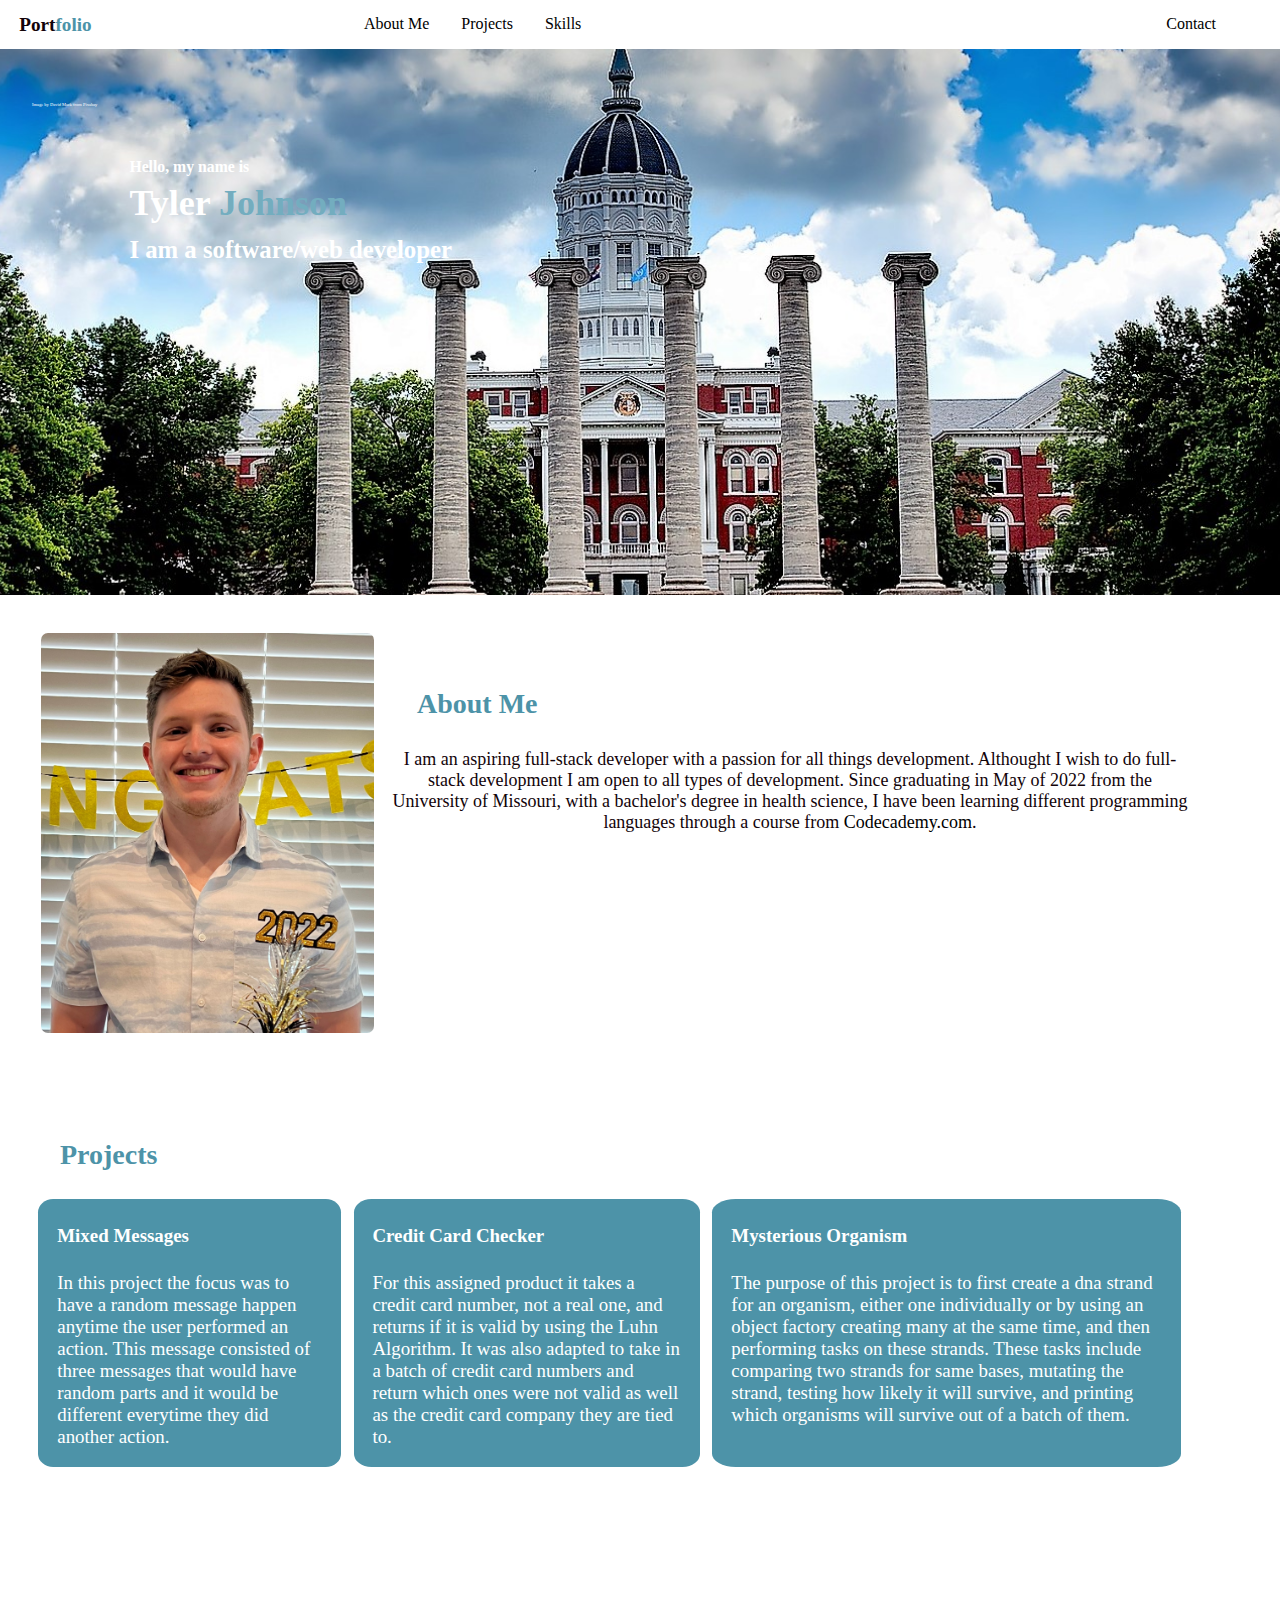
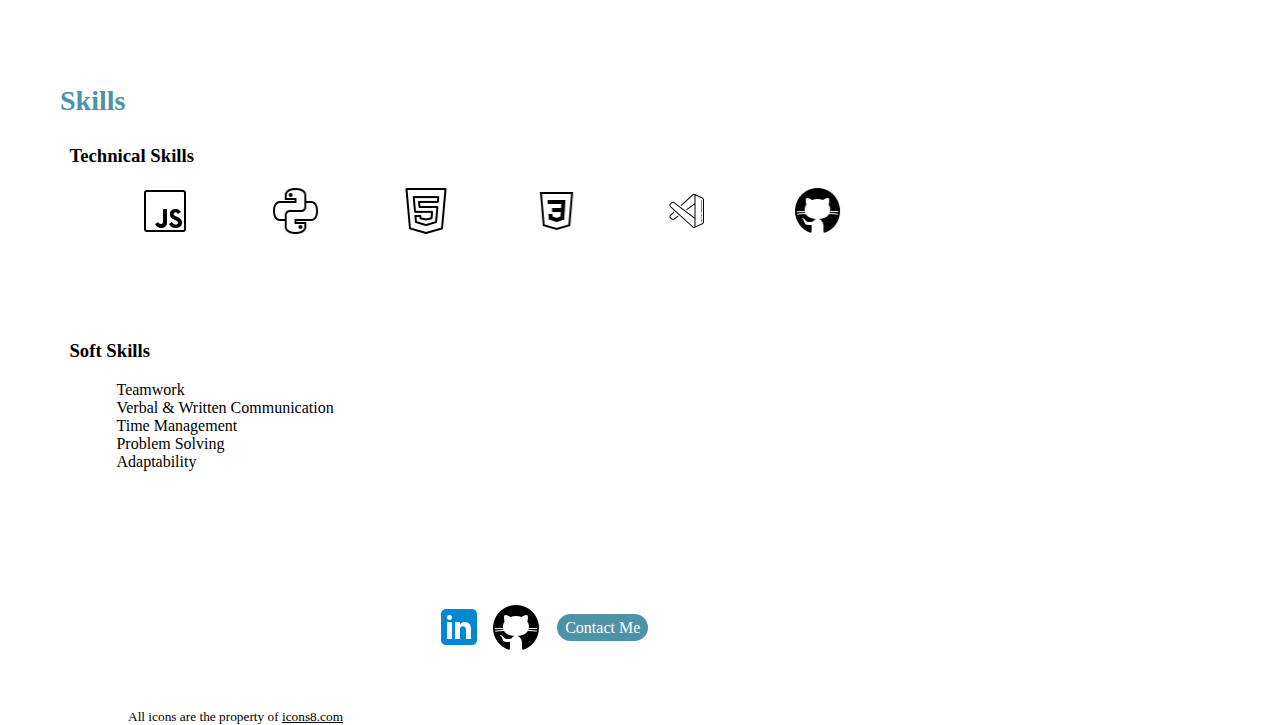
<file: index.html>
<!DOCTYPE html>
<html lang="en">
    <head>
        <meta chatset="UTF-8">
        <meta name="viewport" content="width=device-width, initial-scale=1.0">
        <title>Tyler Johnson Portfolio</title>
        <link rel="stylesheet" href="style/index.css"/>
    </head>
    <body>
            <div class="navbar">
                <div class="container">
                    <a href="./index.html" class="logo">Port<span class="logo-name">folio</span></a>
                    <img id="mobile-cta" class="mobile-menu" src="images/menu.svg">
                    <nav>
                        <img id="mobile-exit" class="mobile-menu-exit" src="images/exit.svg">       
                        <ul class="primary-nav">
                            <li><a href=#About-Me>About Me</a></li>
                            <li><a href=#Projects>Projects</a></li>
                            <li><a href=#Skills>Skills</a></li>
                        </ul> 
                        <ul class="secondary-nav">
                            <li><a href="./contact.html">Contact</a></li>
                        </ul>
                    </nav>  
                </div>
            </div> 
        <section class="introduction">
            <p class="pic-cite">Image by <a href="https://pixabay.com/users/12019-12019/?utm_source=link-attribution&amp;utm_medium=referral&amp;utm_campaign=image&amp;utm_content=1618326" target=_blank>David Mark</a> from <a href="https://pixabay.com/?utm_source=link-attribution&amp;utm_medium=referral&amp;utm_campaign=image&amp;utm_content=1618326" target=_blank>Pixabay</a></p>
            <div class="left-col">
                <h3 class="greeting">Hello, my name is</h3>
                <h1 class="name">Tyler <span>Johnson</span></h1>
                <h2 class="title">I am a software/web developer</h2>
            </div>
        </section>


        <section class="about-me-section" id="About-Me">
            <div class="about-left">
                <img src="images/Profile Pic.jpg" class ="profile-pic" alt="picture of the creator of this website">
            </div>
            <div class="about-right">
            <h2 class="head">About Me</h2>
                <ul class="description">
                    <p>
                        I am an aspiring full-stack developer with a passion for all things development. Althought I wish to
                        do full-stack development I am open to all types of development. Since graduating in May of 2022 from
                        the University of Missouri, with a bachelor's degree in health science, I have been learning different
                        programming languages through a course from <a href="https://www.codecademy.com/learn" target="_blank">Codecademy.com</a>.
                    </p>
                    
                </ul>
            </div>
        </section>

        <section class="project-section">
            <div class="container">
                <h2 class="head" id="Projects">Projects</h2>
                <ul class="project-items">
                    <li class="project">
                        <h4><a href="https://github.com/Tylermj27/Mixed-message/blob/main/mixed-message.js" target=_blank>Mixed Messages</a></h4>
                        <p>In this project the focus was to have a random message happen anytime the user performed
                            an action. This message consisted of three messages that would have random parts and it would
                            be different everytime they did another action. 
                        </p>
                    </li>
                    <li>
                        <h4><a href="https://github.com/Tylermj27/Credit-card-checker/blob/main/main.js" target=_blank>Credit Card Checker</a></h4>
                        <p>For this assigned product it takes a credit card number, not a real one, and returns if it is 
                            valid by using the Luhn Algorithm. It was also adapted to take in a batch of credit card numbers
                            and return which ones were not valid as well as the credit card company they are tied to.
                        </p>                        
                    </li>
                    <li>
                        <h4><a href="https://github.com/Tylermj27/Mystery-Organism/blob/main/main.js" target=_blank>Mysterious Organism</a></h4>
                        <p>The purpose of this project is to first create a dna strand for an organism, either one individually
                            or by using an object factory creating many at the same time, and then performing tasks on these strands.
                            These tasks include comparing two strands for same bases, mutating the strand, testing how likely it will survive, 
                            and printing which organisms will survive out of a batch of them.     
                        </p>
                    </li>
                </ul>
            </div>
        </section>

        <section class="skill-section" id="Skills">
            <div class="container">
                <h2 class="head">Skills</h2>
                <h3>Technical Skills</h3>
                <ul class="skill-items">
                    <li><img class ="icon" src="./images/icons8-javascript-50.png"></li>
                    <li><img class ="icon" src="./images/icons8-python-50.png"></li>
                    <li><img class ="icon" src="./images/icons8-html-5-50.png"></li>
                    <li><img class ="icon" src="./images/icons8-css3-50.png"></li>
                    <li><img class="icon" src="./images/icons8-visual-studio-code-2019.svg">
                    <li><img class ="icon" src="./images/icons8-github-50.png"></li>
                </ul>
                <h3>Soft Skills</h3>
                <ul class="soft-skills">
                    <li>Teamwork</li>
                    <li>Verbal & Written Communication</li>
                    <li>Time Management</li>
                    <li>Problem Solving</li>
                    <li>Adaptability</li>
                </ul>
            </div>
        </section>
        <section class="social-media">
            <div class="containter">
                <div class="social-left">
                <ul class="socials">
                    <li><a href="www.linkedin.com/in/tyler-johnson-468099216" target=_blank><img src="./images/icons8-linkedin-48.png"></a></li>
                    <li><a href="https://github.com/Tylermj27" target=_blank><img src="./images/icons8-github-50.png"></a></li>
                </ul>
                </div>
                <div class="social-right">
                    <a class="contact" href="./contact.html" target=_blank>Contact Me</a>
                </div>
            </div>
        </section>
    </body>
    <footer>
        <p>All icons are the property of <a href="https://icons8.com/" target=_blank>icons8.com</a></p>
    </footer>
    <script src="index.js"></script>
</html>
</file>
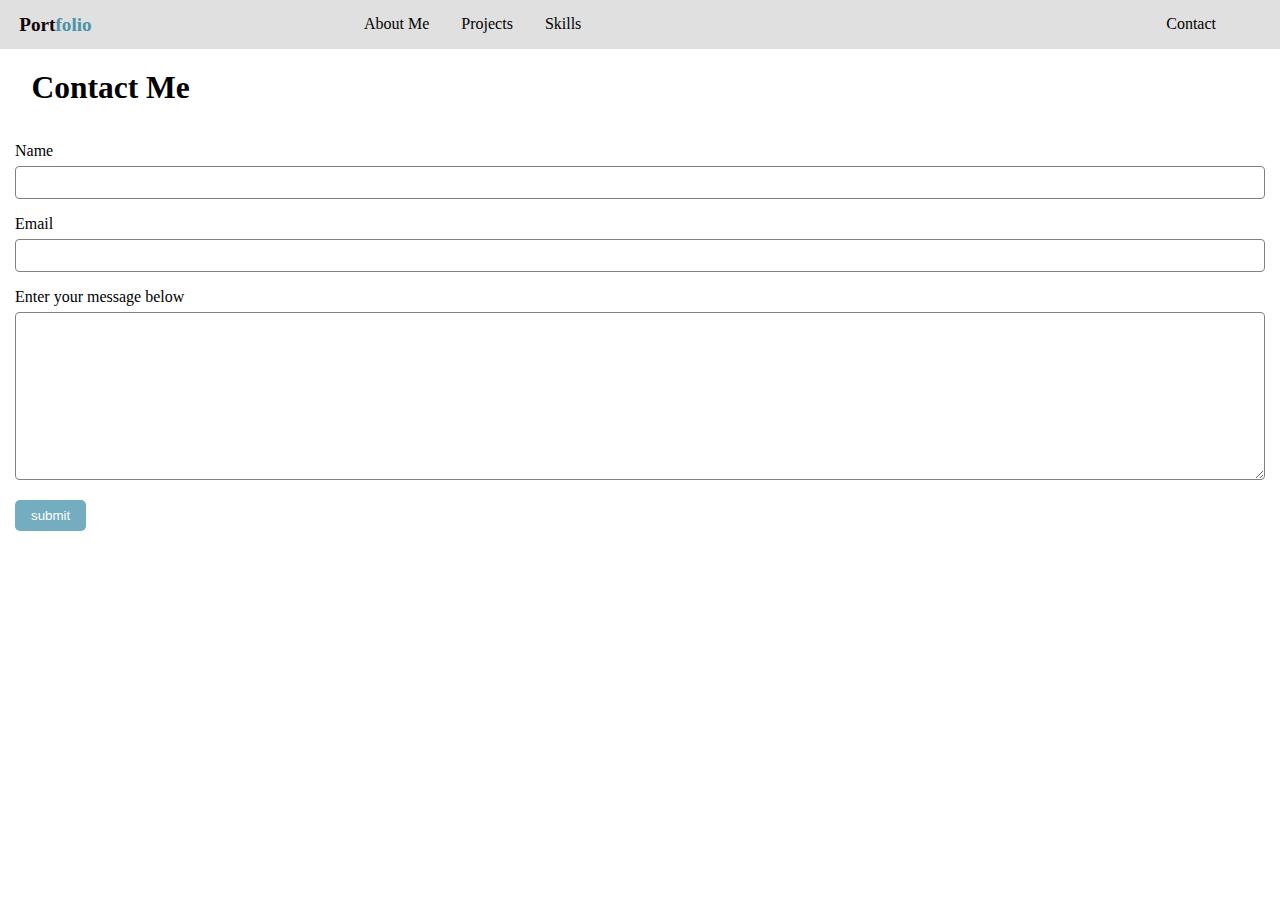
<file: contact.html>
<!DOCTYPE html>
<html>
    <head>
        <meta chatset="UTF-8">
        <meta name="viewport" content="width=device-width, initial-scale=1.0">
        <title>Contact</title>
        <link rel="stylesheet" href="style/contact.css"/>
    </head>
    <body>
        <div class="navbar">
            <div class="container">
                <a href="./index.html" class="logo">Port<span class="logo-name">folio</span></a>
                <img id="mobile-cta" class="mobile-menu" src="images/menu.svg">
                <nav>
                    <img id="mobile-exit" class="mobile-menu-exit" src="images/exit.svg">       
                    <ul class="primary-nav">
                        <li><a href="./index.html">About Me</a></li>
                        <li><a href="./index.html">Projects</a></li>
                        <li><a href="./index.html">Skills</a></li>
                    </ul> 
                    <ul class="secondary-nav">
                        <li><a href="./contact.html">Contact</a></li>
                    </ul>
                </nav>  
            </div>
        </div> 
        <div class="hero">
            <h1 class="title">Contact Me</h1>
            <div class="container">
                <form action="">
                    <label for="Name" >Name</label>
                    <input type="text" id="Name" name="Name"><br>

                    <label for="email">Email</label>
                    <input type="text" id="email" name="email"><br>

                    <label for="message">Enter your message below</label><br>
                    <textarea id="message" name="message" rows="10" cols="40"></textarea> 

                    <input type="submit" value="submit">
                </form>
            </div>
        </div> 
    </body>
    <script src="index.js"></script>   
</html>
</file>
<file: style/index.css>
html {
  scroll-behavior: smooth;
  background: white;
}

body {
  margin: 0;
  font-family: "Georgia";
  height: 100vh;
  width: 100vw;
}

:root {
  --font-color1: #120309;
  --font-color2: #4D93A8;
  --font-color3: #DDD5D0;
}

.navbar {
  padding-top: 1.5vh;
  padding-bottom: 1.5vh;
  margin-right: 0;
}
.navbar .logo {
  text-decoration: none;
  font-weight: bold;
  color: var(--font-color1);
  font-size: 1.2em;
  padding: 0;
  padding-left: 1em;
}
.navbar .logo-name {
  color: var(--font-color2);
}
.navbar nav {
  display: none;
}
.navbar .container {
  display: flex;
  justify-content: space-between;
}
.navbar .mobile-menu {
  cursor: pointer;
}

.introduction {
  color: white;
  background-image: url(../images/Mizzou-columns.jpg);
  background-repeat: none;
  background-size: cover;
  margin: 0;
}
.introduction .pic-cite {
  font-size: 0.5vh;
  color: white;
}
.introduction .pic-cite a {
  color: white;
  text-decoration: none;
}
.introduction .greeting {
  font-size: 1.75vh;
}
.introduction .name {
  font-size: 4vh;
  font-weight: bold;
  line-height: 0.2em;
}
.introduction .name span {
  color: #73ADBF;
}
.introduction .title {
  font-size: 2.75vh;
}

a {
  color: black;
  text-decoration: none;
}

ul {
  list-style-type: none;
  padding: 0;
  margin: 0;
}

section {
  padding: 3em 2em;
}

.about-me-section {
  padding: 1vh;
  display: inline-flex;
  align-items: center;
}
.about-me-section .about-left {
  padding: 0 0.5em 0 0.5em;
}
.about-me-section .profile-pic {
  height: 30vh;
  width: auto;
  margin: 1em auto 0.5em auto;
  display: none;
  border-radius: 7px;
}
.about-me-section .about-right {
  padding: 0 0.5em 0 0.5em;
  size: 10vh;
}
.about-me-section .head {
  color: var(--font-color2);
  background: white;
  text-align: center;
}
.about-me-section .description {
  font-size: 2vh;
  text-align: center;
  color: var(--font-color1);
}

.project-section {
  align-items: center;
  color: white;
}

ul.project-items {
  margin: 0;
  display: grid;
  grid-template-columns: repeat(auto-fit, minmax(19rem, 1f));
  vertical-align: center;
}
ul.project-items a {
  color: white;
}
ul.project-items li {
  font-size: 2.1vh;
  margin-bottom: 1em;
  margin-left: 0.5vw;
  margin-right: 0.5vw;
  background-color: #4D93A8;
  padding: 0 1em 0 1em;
  border-radius: 5%;
}

.skill-section .skill-items {
  font-size: 1.5vh;
  display: flex;
  justify-content: space-between;
}
.skill-section .soft-skills {
  display: grid;
  align-items: center;
  margin-left: 3%;
}
.skill-section .icon {
  height: 5.5vh;
}
.skill-section cite {
  font-size: 1vh;
}

h2 {
  font-size: 1.75em;
  line-height: 1.5em;
}

.head {
  background: white;
  color: var(--font-color2);
  padding: 0em 1em;
  font-weight: bold;
  display: flex;
}

nav.menu-btn {
  display: block;
}

nav {
  position: fixed;
  z-index: 999;
  width: 33%;
  right: 0;
  top: 0;
  background: var(--font-color2);
  height: 100vh;
  padding: 1em;
}
nav ul.primary-nav {
  margin-top: 5em;
}
nav li a {
  color: white;
  text-decoration: none;
  display: block;
  padding: 0.5em;
  font-size: 1.3em;
  text-align: right;
}
nav li a:hover {
  font-weight: bold;
}

.mobile-menu-exit {
  float: right;
  margin: 0.5em;
  cursor: pointer;
}

.social-media {
  height: 5vh;
  width: 80%;
  display: flex;
}
.social-media .social-left {
  margin-left: 1.2em;
  float: left;
}
.social-media .social-left .socials {
  display: flex;
}
.social-media .social-left li {
  padding-right: 0.5em;
}
.social-media .social-right {
  float: right;
  margin-top: 1em;
  padding-left: 0.5em;
}
.social-media .social-right .contact {
  background-color: var(--font-color2);
  color: white;
  size: 3.5vh;
  padding: 0.3em 0.5em;
  border-radius: 5em;
}

footer {
  font-size: smaller;
  margin-left: 10vw;
}
footer a {
  text-decoration: underline;
}

@media only screen and (min-width: 768px) {
  body {
    width: 100%;
  }
  .mobile-menu, .mobile-menu-exit {
    display: none;
  }
  .navbar .container {
    display: grid;
    grid-template-columns: 300px auto;
    justify-content: unset;
  }
  .navbar nav {
    display: flex;
    place-content: space-between;
    background: none;
    position: unset;
    height: auto;
    width: 100%;
    padding: 0;
  }
  .navbar nav ul {
    display: flex;
  }
  .navbar nav a {
    color: black;
    font-size: 1em;
    padding: 0.1em 1em;
  }
  .navbar nav ul.primary-nav {
    margin: 0;
    padding-left: 3em;
  }
  .navbar nav ul.secondary-nav {
    margin: 0;
    padding-right: 3em;
  }
  .introduction {
    height: 50vh;
    display: flex;
    background-size: 105em;
    background-position: 75% 30%;
  }
  .introduction .left-col {
    padding-left: 2.5vw;
    padding-top: 5vh;
    align-items: center;
  }
  .about-me-section {
    height: 50vh;
    display: grid;
    grid-template-columns: 300px auto;
  }
  .about-me-section .about-left {
    padding-left: 2em;
    padding-right: 2em;
  }
  .about-me-section .about-left .profile-pic {
    height: 25em;
    display: block;
  }
  .about-me-section .about-right {
    height: 75%;
    padding-left: 5em;
    padding-right: 5em;
  }
  .project-section {
    height: 50vh;
    align-items: center;
  }
  .project-section .project-items {
    display: flex;
    margin-right: 5%;
    justify-content: space-between;
  }
  .project-section .project-items .li .mixed-message-pic {
    height: 50px;
  }
  .skill-section {
    height: 50vh;
  }
  .skill-section h3 {
    margin-left: 2em;
  }
  .skill-section .skill-items {
    height: 10em;
    display: inline-flex;
    margin-left: 5em;
  }
  .skill-section li {
    padding-left: 3em;
    padding-right: 3em;
  }
  .skill-section .soft-skills {
    height: 50%;
  }
  .social-media {
    display: inline-flex;
    margin-left: 30%;
    height: 5vh;
    justify-content: space-between;
  }
  .social-media .socials {
    display: flex;
    justify-content: center;
    margin-left: auto;
    margin-right: auto;
  }
  .social-media li {
    padding-right: 2em;
  }
}/*# sourceMappingURL=index.css.map */
</file>
<file: style/contact.css>
html {
  scroll-behavior: smooth;
  background: white;
}

body {
  margin: 0;
  font-family: "Georgia";
  height: 100vh;
  width: 100vw;
}

:root {
  --font-color1: #120309;
  --font-color2: #4D93A8;
  --font-color3: #DDD5D0;
  --background-color3: #E0E0E0;
}

.navbar {
  background: var(--background-color3);
  padding-top: 1.5vh;
  padding-bottom: 1.5vh;
  margin-right: 0;
}
.navbar .logo {
  text-decoration: none;
  font-weight: bold;
  color: var(--font-color1);
  font-size: 1.2em;
  padding: 0;
  padding-left: 1em;
}
.navbar .logo-name {
  color: var(--font-color2);
}
.navbar nav {
  display: none;
}
.navbar .container {
  display: flex;
  justify-content: space-between;
}
.navbar .mobile-menu {
  cursor: pointer;
}

a {
  color: black;
  text-decoration: none;
}

ul {
  list-style-type: none;
  padding: 0;
  margin: 0;
}

nav.menu-btn {
  display: block;
}

nav {
  position: fixed;
  z-index: 999;
  width: 33%;
  right: 0;
  top: 0;
  background: var(--font-color2);
  height: 100vh;
  padding: 1em;
}
nav ul.primary-nav {
  margin-top: 5em;
}
nav li a {
  color: white;
  text-decoration: none;
  display: block;
  padding: 0.5em;
  font-size: 1.3em;
  text-align: right;
}
nav li a:hover {
  font-weight: bold;
}

.mobile-menu-exit {
  float: right;
  margin: 0.5em;
  cursor: pointer;
}

.hero .title {
  font-size: 3.5vh;
  margin-left: 1em;
}
.hero .container {
  padding: 15px;
}
.hero input[type=text], .hero select, .hero textarea {
  width: 100%;
  padding: 8px;
  border: 1px solid gray;
  border-radius: 4px;
  box-sizing: border-box;
  margin-top: 6px;
  margin-bottom: 16px;
  resize: vertical;
}
.hero input[type=submit] {
  background-color: #73ADBF;
  color: white;
  padding: 8px 16px;
  border: none;
  border-radius: 5px;
  cursor: pointer;
}
.hero input[type=submit]:hover {
  background-color: var(--font-color2);
}

@media only screen and (min-width: 768px) {
  .mobile-menu, .mobile-menu-exit {
    display: none;
  }
  .navbar .container {
    display: grid;
    grid-template-columns: 300px auto;
    justify-content: unset;
  }
  .navbar nav {
    display: flex;
    place-content: space-between;
    background: none;
    position: unset;
    height: auto;
    width: 100%;
    padding: 0;
  }
  .navbar nav ul {
    display: flex;
  }
  .navbar nav a {
    color: black;
    font-size: 1em;
    padding: 0.1em 1em;
  }
  .navbar nav ul.primary-nav {
    margin: 0;
    padding-left: 3em;
  }
  .navbar nav ul.secondary-nav {
    margin: 0;
    padding-right: 3em;
  }
}/*# sourceMappingURL=contact.css.map */
</file>
